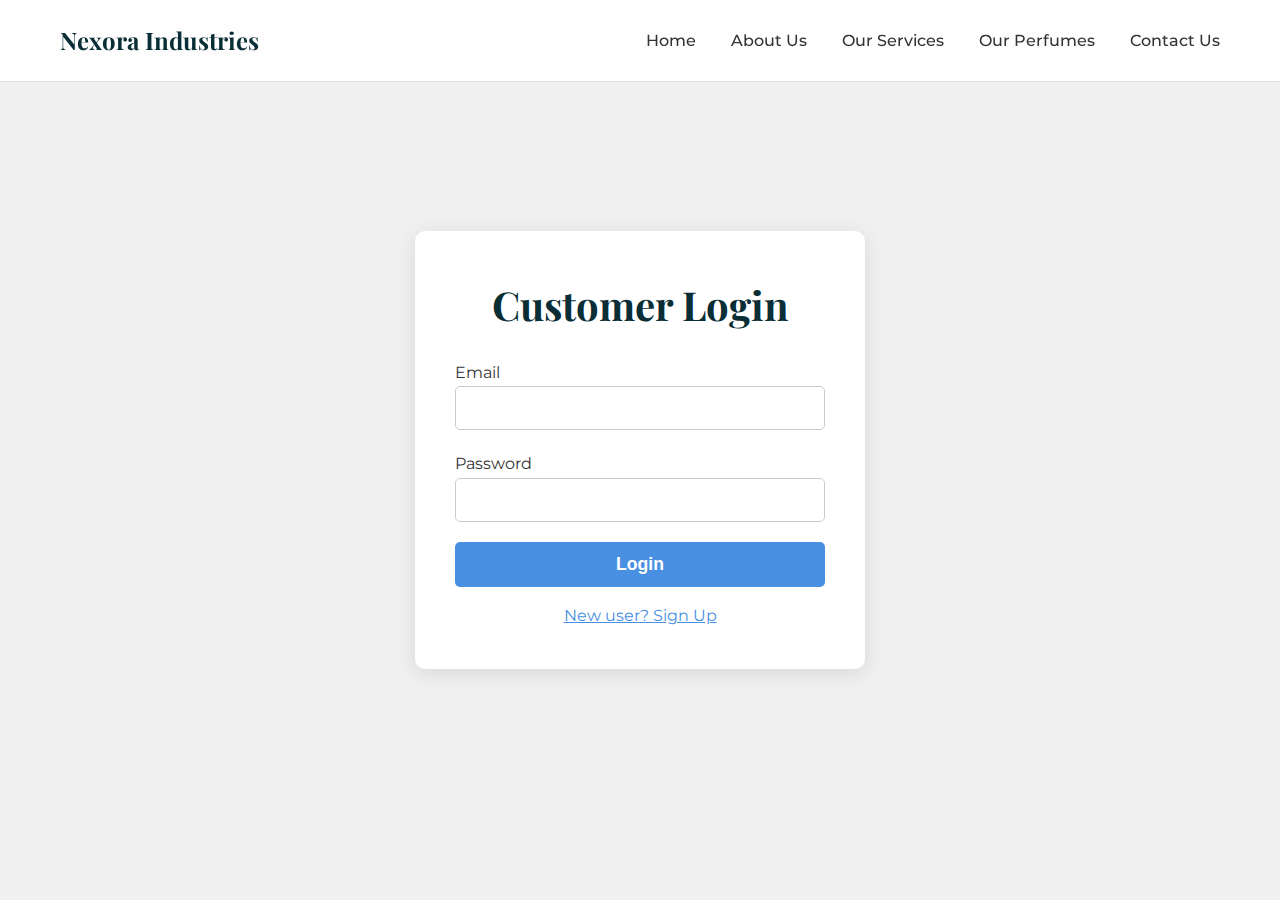
<file: login.html>
<!DOCTYPE html>
<html lang="en">
<head>
    <meta charset="UTF-8">
    <meta name="viewport" content="width=device-width, initial-scale=1.0">
    <title>Customer Login - Nexora</title>
    <link rel="icon" href="assets/images/favicon.png" type="image/png">
    <link rel="stylesheet" href="style.css">
    <link href="https://fonts.googleapis.com/css2?family=Montserrat:wght@300;400;500;700&family=Playfair+Display:wght@700&display=swap" rel="stylesheet">
    <style>
        /* Additional styles for the login page */
        .login-section {
            display: flex;
            justify-content: center;
            align-items: center;
            height: 100vh;
            background-color: #f0f0f0;
        }
        .login-container {
            background-color: #fff;
            padding: 40px;
            border-radius: 10px;
            box-shadow: 0 4px 20px rgba(0, 0, 0, 0.1);
            max-width: 450px;
            width: 100%;
            text-align: center;
        }
        .login-container h2 {
            font-size: 2.5rem;
            margin-bottom: 20px;
        }
        .login-container .form-group {
            text-align: left;
            margin-bottom: 20px;
        }
        .login-container input {
            width: 100%;
            padding: 12px;
            border: 1px solid #ccc;
            border-radius: 5px;
            font-size: 1rem;
        }
        .login-container button {
            width: 100%;
            padding: 12px;
            background-color: var(--accent-color);
            color: #fff;
            border: none;
            border-radius: 5px;
            cursor: pointer;
            font-size: 1.1rem;
            font-weight: 700;
            transition: background-color 0.3s;
        }
        .login-container button:hover {
            background-color: #3a7ac8;
        }
        .toggle-form-link {
            display: block;
            margin-top: 15px;
            color: var(--accent-color);
            text-decoration: underline;
            cursor: pointer;
        }
        .hidden-signup-fields {
            display: none;
        }
        .error-message {
            color: #e74c3c;
            margin-top: 10px;
            font-size: 0.9rem;
        }
    </style>
</head>
<body>
    <header class="main-header">
        <div class="container">
            <a href="index.html" class="logo">Nexora Industries</a>
            <nav class="main-nav">
                <ul>
                    <li><a href="index.html" class="nav-link">Home</a></li>
                    <li><a href="index.html#about" class="nav-link">About Us</a></li>
                    <li><a href="index.html#services" class="nav-link">Our Services</a></li>
                    <li><a href="index.html#products" class="nav-link">Our Perfumes</a></li>
                    <li><a href="index.html#contact" class="nav-link">Contact Us</a></li>
                </ul>
            </nav>
        </div>
    </header>

    <main class="login-section">
        <div class="login-container">
            <h2 id="form-title">Customer Login</h2>
            <form id="customer-form">
                <div id="signup-fields" class="hidden-signup-fields">
                    <div class="form-group">
                        <label for="name">Name</label>
                        <input type="text" id="name" name="name">
                    </div>
                </div>
                <div class="form-group">
                    <label for="email">Email</label>
                    <input type="email" id="email" name="email" required>
                </div>
                <div class="form-group">
                    <label for="password">Password</label>
                    <input type="password" id="password" name="password" required>
                </div>
                <div id="confirm-password-field" class="hidden-signup-fields">
                    <div class="form-group">
                        <label for="confirm-password">Confirm Password</label>
                        <input type="password" id="confirm-password" name="confirm-password">
                    </div>
                </div>
                <p id="error-message" class="error-message" style="display:none;"></p>
                <button type="submit" id="submit-button">Login</button>
            </form>
            <a href="#" id="toggle-form-link" class="toggle-form-link">New user? Sign Up</a>
        </div>
    </main>

    <script src="login.js"></script>
</body>
</html>
</file>
<file: style.css>
/* --- Global Styles & Variables --- */
:root {
    --primary-color: #0a2e36; /* Deep Teal */
    --secondary-color: #f0f0f0; /* Light Gray */
    --accent-color: #4a90e2; /* Bright Blue */
    --text-color: #333;
    --bg-color: #ffffff;
    --header-font: 'Playfair Display', serif;
    --body-font: 'Montserrat', sans-serif;
}

* {
    box-sizing: border-box;
    margin: 0;
    padding: 0;
    scroll-behavior: smooth;
}

body {
    font-family: var(--body-font);
    color: var(--text-color);
    background-color: var(--bg-color);
    line-height: 1.7;
}

.container {
    max-width: 1200px;
    margin: 0 auto;
    padding: 0 20px;
}

h1, h2, h3 {
    font-family: var(--header-font);
    color: var(--primary-color);
}

.section-title {
    font-size: 2.8rem;
    text-align: center;
    margin-bottom: 20px;
}

.section-subtitle {
    text-align: center;
    max-width: 800px;
    margin: 0 auto 60px;
    font-size: 1.1rem;
    color: #555;
}

/* --- Header --- */
.main-header {
    background-color: rgba(255, 255, 255, 0.9);
    backdrop-filter: blur(10px);
    padding: 20px 0;
    position: fixed;
    top: 0;
    width: 100%;
    z-index: 1000;
    border-bottom: 1px solid #e0e0e0;
}

.main-header .container {
    display: flex;
    justify-content: space-between;
    align-items: center;
}

.logo {
    font-family: var(--header-font);
    font-size: 1.5rem;
    font-weight: 700;
    color: var(--primary-color);
    text-decoration: none;
}

.main-nav ul {
    list-style: none;
    display: flex;
    gap: 35px;
}

.main-nav a {
    text-decoration: none;
    color: var(--text-color);
    font-weight: 500;
    position: relative;
    padding-bottom: 5px;
}

.main-nav a::after {
    content: '';
    position: absolute;
    bottom: 0;
    left: 0;
    width: 0;
    height: 2px;
    background-color: var(--accent-color);
    transition: width 0.3s ease;
}

.main-nav a.active::after,
.main-nav a:hover::after {
    width: 100%;
}

/* --- Hero Section --- */
.hero-section {
    height: 100vh;
    background: linear-gradient(rgba(10, 46, 54, 0.7), rgba(10, 46, 54, 0.7)), url('https://images.unsplash.com/photo-1532187863486-abf9dbad1b69?q=80&w=2070') no-repeat center center/cover;
    display: flex;
    align-items: center;
    justify-content: center;
    text-align: center;
    color: white;
    padding: 0 20px;
}

.hero-content h1 {
    font-size: 4rem;
    color: white;
    margin-bottom: 20px;
    text-shadow: 2px 2px 10px rgba(0,0,0,0.3);
}

.hero-content p {
    font-size: 1.2rem;
    max-width: 700px;
    margin: 0 auto;
}

/* --- About & Products Sections --- */
.about-section, .products-section {
    padding: 100px 0;
}

.products-section {
    background-color: #f9f9f9;
}

.sub-section-title {
    text-align: center;
    font-size: 2rem;
    margin-bottom: 40px;
    color: var(--primary-color);
}

/* --- Policies (Tabs) --- */
.policies-container {
    max-width: 900px;
    margin: 0 auto 80px;
    background: #fff;
    padding: 40px;
    border-radius: 8px;
    box-shadow: 0 4px 20px rgba(0,0,0,0.05);
}

.tabs {
    display: flex;
    border-bottom: 1px solid #ddd;
    margin-bottom: 20px;
}

.tab-button {
    padding: 15px 25px;
    cursor: pointer;
    border: none;
    background-color: transparent;
    font-size: 1rem;
    font-weight: 500;
    position: relative;
    color: #555;
}

.tab-button.active {
    color: var(--accent-color);
}

.tab-button.active::after {
    content: '';
    position: absolute;
    bottom: -1px;
    left: 0;
    width: 100%;
    height: 2px;
    background-color: var(--accent-color);
}

.tab-content {
    display: none;
}

.tab-content.active {
    display: block;
    animation: fadeIn 0.5s;
}
.tab-content h4 { font-size: 1.2rem; margin-bottom: 10px; }

@keyframes fadeIn {
    from { opacity: 0; }
    to { opacity: 1; }
}

/* --- Leadership Structure --- */
.leadership-container {
    text-align: center;
}

.org-chart .level {
    display: flex;
    justify-content: center;
    gap: 30px;
    margin-bottom: 40px;
    flex-wrap: wrap;
}

.leader-card {
    background: #fff;
    padding: 20px;
    border-radius: 8px;
    box-shadow: 0 4px 20px rgba(0,0,0,0.05);
    width: 220px;
    transition: transform 0.3s, box-shadow 0.3s;
}
.leader-card:hover {
    transform: translateY(-5px);
    box-shadow: 0 8px 30px rgba(0,0,0,0.1);
}

.leader-card img {
    border-radius: 50%;
    margin-bottom: 15px;
}
.leader-card.ceo img { border: 3px solid var(--accent-color); }
.leader-card h4 { font-size: 1.2rem; margin-bottom: 5px; }
.leader-card span { color: #777; font-weight: 500; }
.leader-card .team {
    margin-top: 15px;
    padding-top: 10px;
    border-top: 1px solid #eee;
    font-weight: 500;
    color: var(--accent-color);
}

/* --- Product Showcase --- */
.product-showcase {
    display: flex;
    align-items: center;
    gap: 60px;
    background: white;
    padding: 50px;
    border-radius: 8px;
    box-shadow: 0 4px 20px rgba(0,0,0,0.05);
}

.product-image {
    flex: 1;
}
.product-image img {
    width: 100%;
    border-radius: 8px;
}
.product-info {
    flex: 1;
}
.product-info h3 {
    font-family: var(--body-font);
    color: #777;
    font-weight: 500;
    margin-bottom: 5px;
}
.product-info h2 {
    font-size: 3rem;
    margin-bottom: 20px;
}
.product-info p {
    margin-bottom: 30px;
    font-size: 1.1rem;
}
.cta-button {
    display: inline-block;
    background-color: var(--accent-color);
    color: white;
    padding: 15px 35px;
    text-decoration: none;
    font-weight: 700;
    border-radius: 5px;
    transition: background-color 0.3s, transform 0.3s;
}
.cta-button:hover {
    background-color: #3a7ac8;
    transform: translateY(-3px);
}

/* --- Footer --- */
.main-footer {
    background-color: var(--primary-color);
    color: var(--secondary-color);
    text-align: center;
    padding: 20px 0;
}

/* --- Responsive Design --- */
@media (max-width: 992px) {
    .product-showcase {
        flex-direction: column;
        text-align: center;
        gap: 30px;
        padding: 40px 30px;
    }
    .product-info h2 {
        font-size: 2.5rem;
    }
}

@media (max-width: 768px) {
    .main-header .container {
        flex-direction: column;
        gap: 15px;
    }
    .main-nav ul {
        gap: 20px;
        justify-content: center;
        flex-wrap: wrap;
    }
    .hero-section {
        height: 80vh;
    }
    .hero-content h1 {
        font-size: 2.5rem;
    }
    .hero-content p {
        font-size: 1.1rem;
    }
    .section-title {
        font-size: 2.2rem;
    }
    .section-subtitle {
        font-size: 1rem;
        margin-bottom: 40px;
    }
    .about-section, .products-section {
        padding: 60px 0;
    }
    .policies-container {
        padding: 30px 20px;
    }
    .tabs {
        flex-wrap: wrap;
        justify-content: center;
    }
    .tab-button {
        padding: 10px 15px;
        font-size: 0.9rem;
    }
}

@media (max-width: 480px) {
    .hero-content h1 {
        font-size: 2rem;
    }
    .main-nav ul {
        gap: 15px;
    }
    .leader-card {
        width: 100%;
        max-width: 280px;
    }
    .product-info h2 {
        font-size: 2rem;
    }
}
</file>
